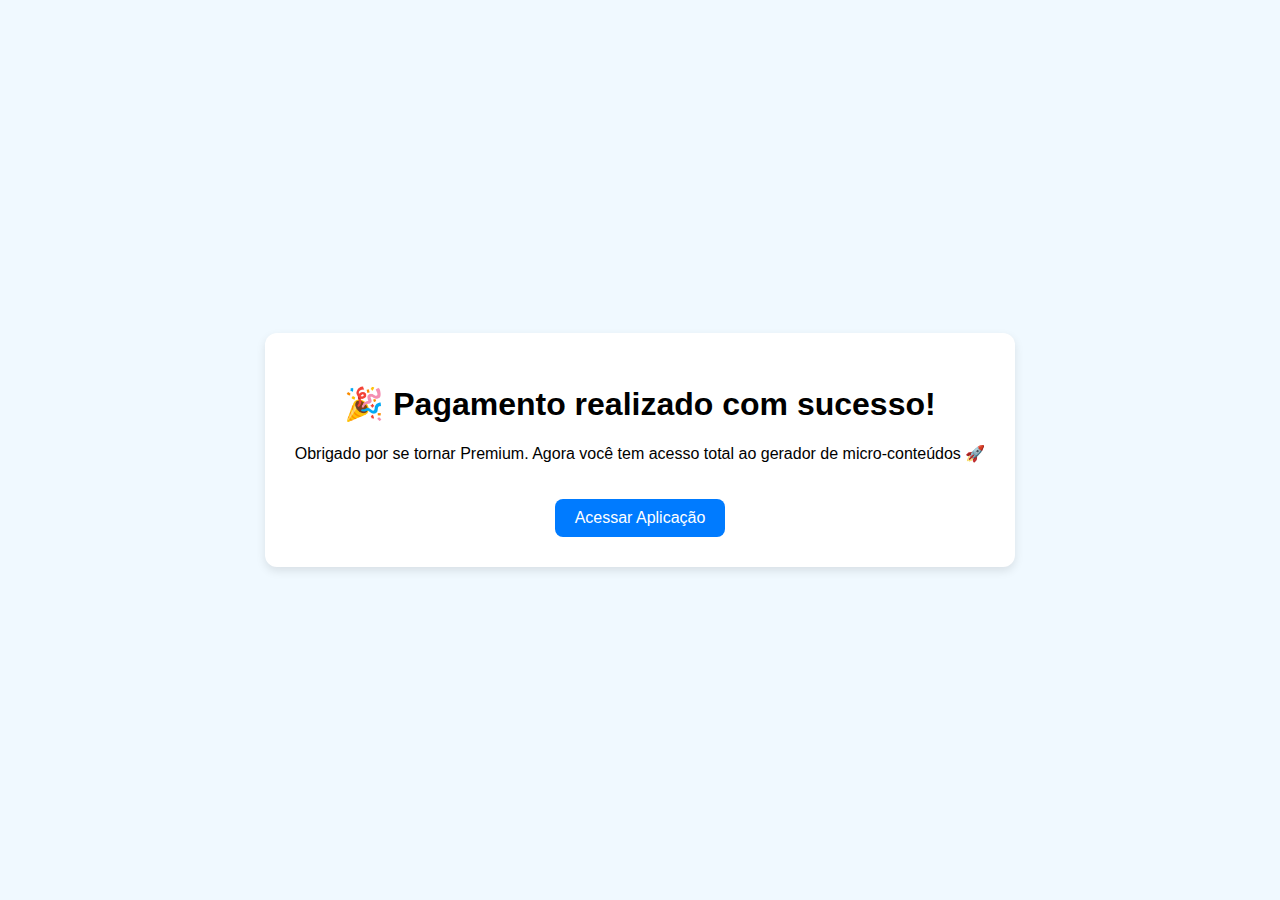
<file: app/html/success.html>
<!DOCTYPE html>
<html lang="pt-br">
<head>
  <meta charset="UTF-8">
  <meta name="viewport" content="width=device-width, initial-scale=1.0">
  <title>Pagamento Concluído</title>
  <link rel="stylesheet" href="/app/css/success.css">
</head>
<body>
  <div class="success-container">
    <h1>🎉 Pagamento realizado com sucesso!</h1>
    <p>Obrigado por se tornar Premium. Agora você tem acesso total ao gerador de micro-conteúdos 🚀</p>
    <button id="goApp">Acessar Aplicação</button>
  </div>

  <script src="/app/js/success.js"></script>
</body>
</html>
</file>
<file: app/css/success.css>
body {
  font-family: Arial, sans-serif;
  display: flex;
  justify-content: center;
  align-items: center;
  height: 100vh;
  margin: 0;
  background: #f0f9ff;
}

.success-container {
  text-align: center;
  background: white;
  padding: 30px;
  border-radius: 12px;
  box-shadow: 0 4px 10px rgba(0,0,0,0.1);
}

button {
  margin-top: 20px;
  padding: 10px 20px;
  border: none;
  background: #007bff;
  color: white;
  border-radius: 8px;
  cursor: pointer;
  font-size: 16px;
}

button:hover {
  background: #0056b3;
}
</file>
